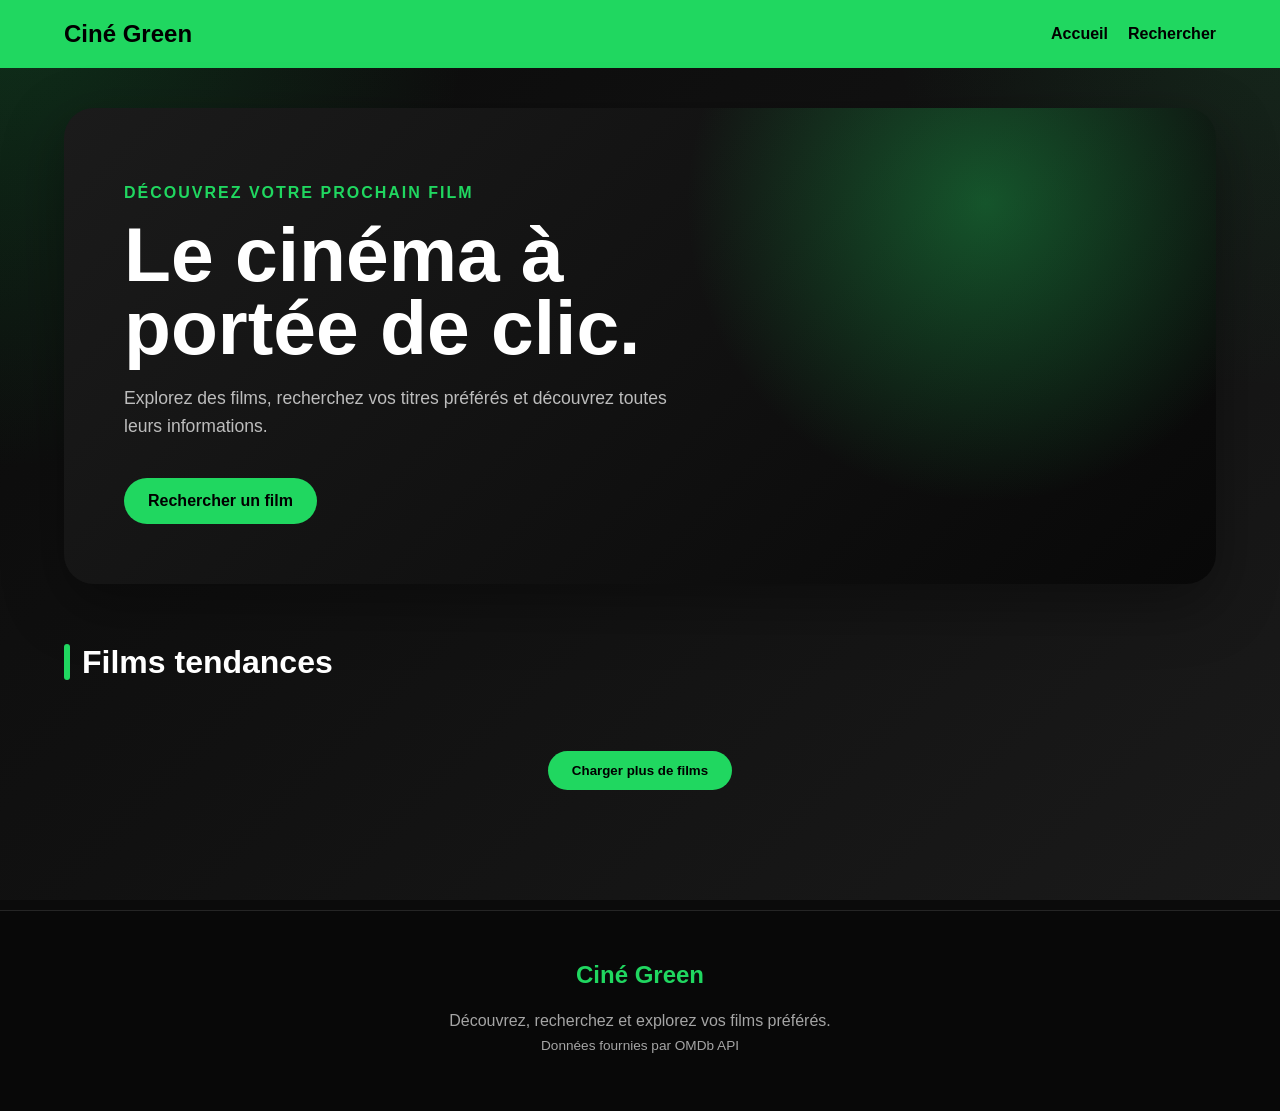
<file: index.html>
<!DOCTYPE html>
<html lang="fr">
<head>
    <meta charset="UTF-8">
    <meta name="viewport" content="width=device-width, initial-scale=1.0">
    <title>Cinéma</title>
    <link rel="stylesheet" href="./css/style.css">
</head>

<body>
    <header>
    <nav>
    <a href="index.html" class="logo"><b>Ciné Green</b></a>

    <div class="nav-links">
        <a href="index.html">Accueil</a>
        <a href="search.html">Rechercher</a>
    </div>
</nav>
    </header>
    <section class="hero">
    <div class="hero-content">
        <p class="hero-label">Découvrez votre prochain film</p>
        <h1>Le cinéma à portée de clic.</h1>
        <p>
            Explorez des films, recherchez vos titres préférés
            et découvrez toutes leurs informations.
        </p>

        <a href="search.html" class="hero-button">
            Rechercher un film
        </a>
    </div>
</section>
    <main>
    <section>
        <div class="section-title">
    <span></span>
    <h1>Films tendances</h1>
</div>
        <div id="movies-container">
        </div>
        <button id="load-more" type="button">Charger plus de films</button>
    </section>
</main>
<footer>
    <div class="footer-content">
        <a href="index.html" class="footer-logo">Ciné Green</a>

        <p>
            Découvrez, recherchez et explorez vos films préférés.
        </p>

        <p class="footer-credit">
            Données fournies par OMDb API
        </p>
    </div>
</footer>
<script type="module" src="./js/index.js"></script>
</body>
</html>
</file>
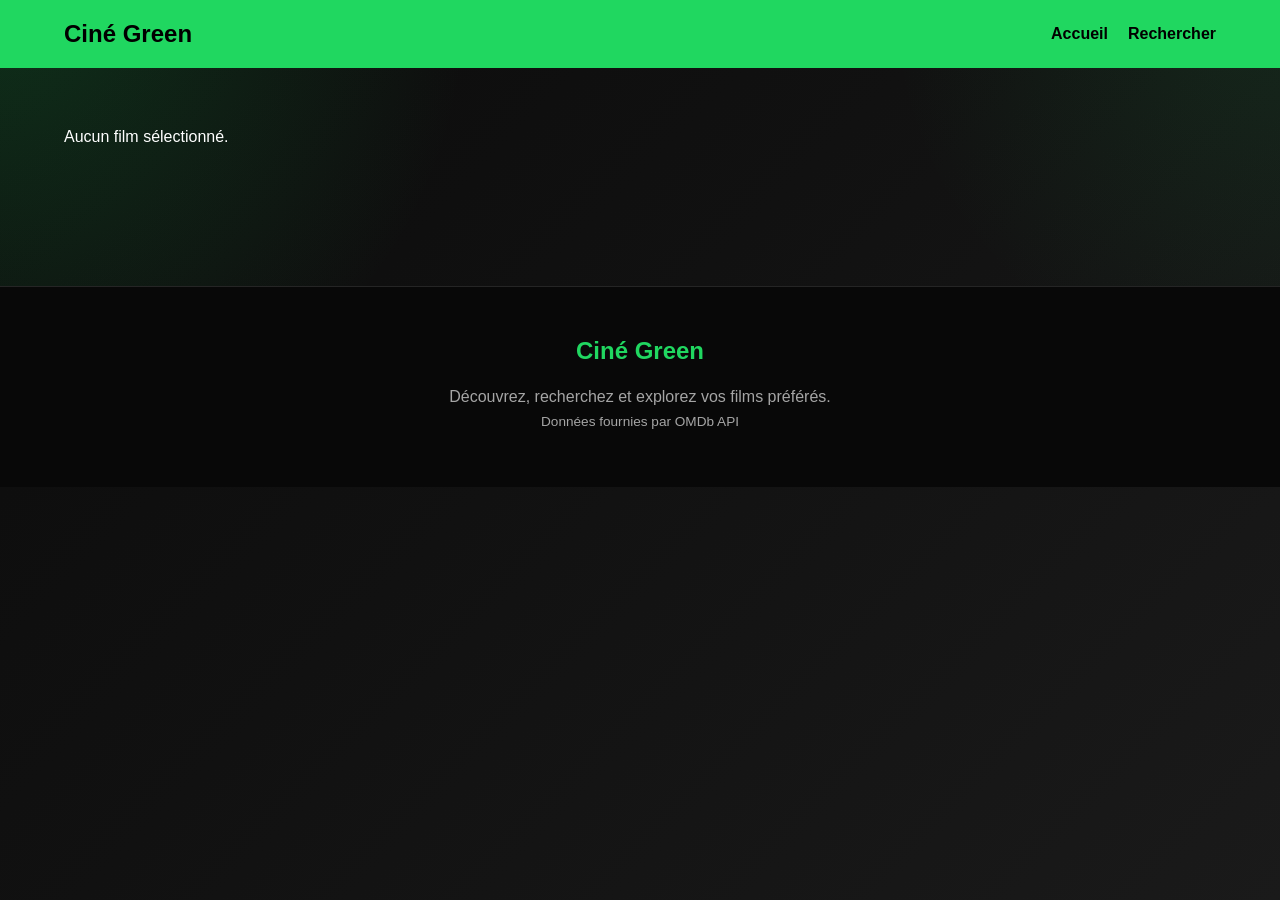
<file: movie.html>
<!DOCTYPE html>
<html lang="fr">
<head>
    <meta charset="UTF-8">
    <meta name="viewport" content="width=device-width, initial-scale=1.0">
    <title>Détail du film</title>
    <link rel="stylesheet" href="./css/style.css">
</head>

<body>

    <header>
        <nav>
    <a href="index.html" class="logo"><b>Ciné Green</b></a>

    <div class="nav-links">
        <a href="index.html">Accueil</a>
        <a href="search.html">Rechercher</a>
    </div>
</nav>
    </header>

    <main>
        <section id="movie-details">
        </section>
    </main>
    <footer>
    <div class="footer-content">
        <a href="index.html" class="footer-logo">Ciné Green</a>

        <p>
            Découvrez, recherchez et explorez vos films préférés.
        </p>

        <p class="footer-credit">
            Données fournies par OMDb API 
        </p>
    </div>
</footer>
<script type="module" src="./js/movie.js"></script>
</body>
</html>
</file>
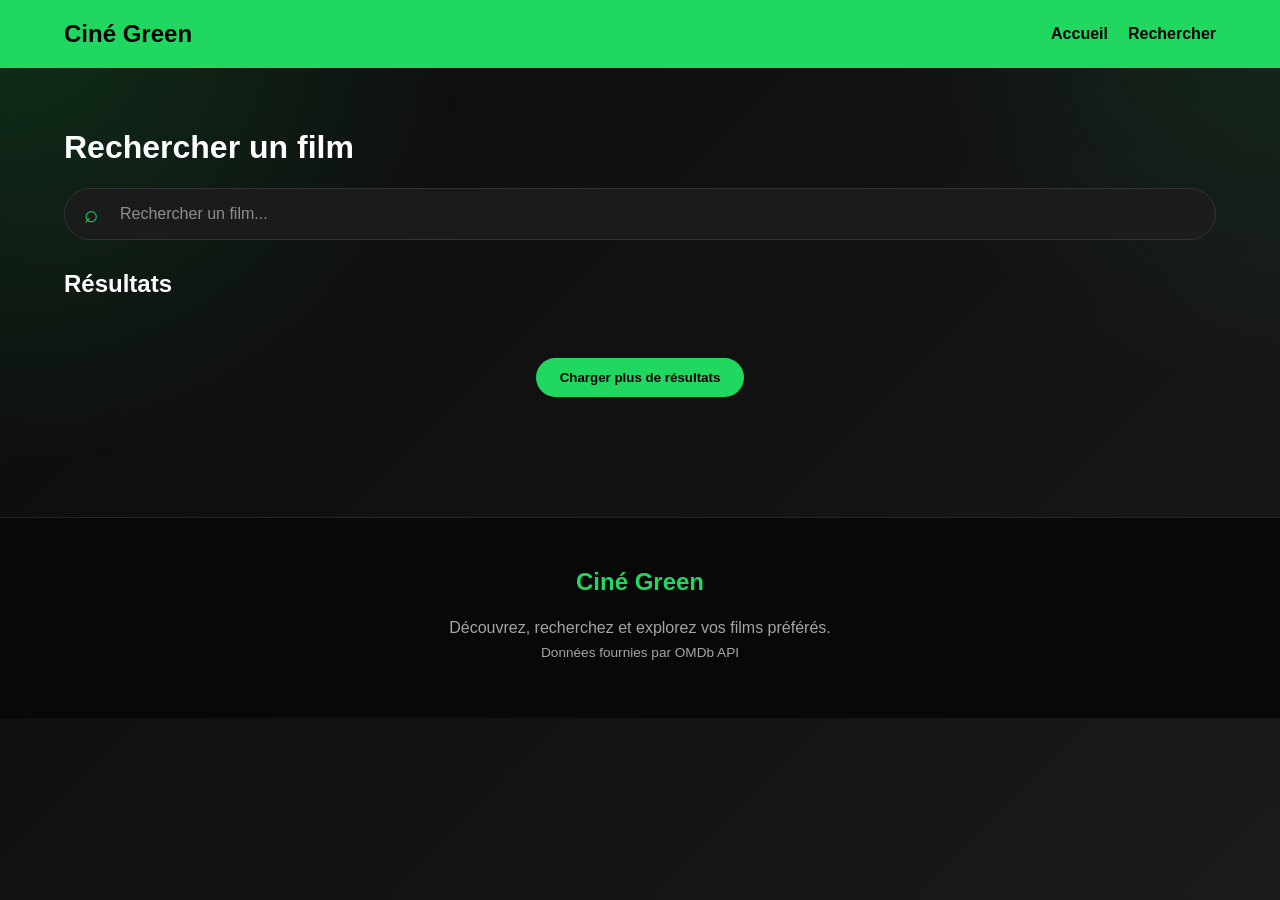
<file: search.html>
<!DOCTYPE html>
<html lang="fr">
<head>
    <meta charset="UTF-8">
    <meta name="viewport" content="width=device-width, initial-scale=1.0">
    <title>Recherche de films</title>
    <link rel="stylesheet" href="./css/style.css">
</head>

<body>

    <header>
        <nav>
    <a href="index.html" class="logo"><b>Ciné Green</b></a>

    <div class="nav-links">
        <a href="index.html">Accueil</a>
        <a href="search.html">Rechercher</a>
    </div>
</nav>
    </header>

    <main>
        <h1>Rechercher un film</h1>
        <div class="search-box">
    <span class="search-icon">⌕</span>

    <input
        type="search"
        id="search-input"
        placeholder="Rechercher un film..."
    >
</div>
<section>
    <h2>Résultats</h2>

    <div id="search-results">
    </div>
    <button id="load-more-search" type="button" hidden>
    Charger plus de résultats
</button>
</section>
    </main>
    <footer>
    <div class="footer-content">
        <a href="index.html" class="footer-logo">Ciné Green</a>

        <p>
            Découvrez, recherchez et explorez vos films préférés.
        </p>

        <p class="footer-credit">
            Données fournies par OMDb API
        </p>
    </div>
</footer>
    <script type="module" src="./js/search.js"></script>
</body>
</html>
</file>
<file: css/style.css>
* {
    box-sizing: border-box;
}

body {
    margin: 0;
    font-family: "Myriad Pro", Arial, sans-serif;
    color: #ffffff;
    background-color: #0b0b0b;
    background-image:
        radial-gradient(circle at top left, rgba(32, 215, 96, 0.18), transparent 30%),
        radial-gradient(circle at top right, rgba(32, 215, 96, 0.10), transparent 25%),
        linear-gradient(135deg, #0b0b0b 0%, #111111 45%, #1a1a1a 100%);
    background-attachment: fixed;
}

main {
    width: min(1200px, 90%);
    margin: 0 auto;
    padding: 40px 0;
}

header {
    background-color: #20D760;
    padding: 20px 0;
}

nav {
    width: min(1200px, 90%);
    margin: 0 auto;
    display: flex;
    gap: 20px;
}

nav a {
    color: #000000;
    text-decoration: none;
    font-weight: bold;
}

nav a:hover {
    text-decoration: underline;
}

#movies-container,
#search-results {
    display: grid;
    grid-template-columns: repeat(auto-fit, minmax(220px, 1fr));
    gap: 24px;
}

article {
    background-color: #20D760;
    color: #000000;
    padding: 16px;
    border-radius: 30px;
}

article img {
    width: 100%;
    display: block;
    border-radius: 8px;
}

article h2 {
    margin-top: 16px;
    font-size: 1.2rem;
}

article a,
button {
    display: inline-block;
    margin-top: 12px;
    padding: 10px 16px;
    border: none;
    border-radius: 26px;
    background-color: black;
    color: #20D760;
    text-decoration: none;
    cursor: pointer;
    font-weight: bold;
}
#load-more,
#load-more-search {
    display: block;
    margin: 40px auto 0;
    padding: 12px 24px;
    border: none;
    border-radius: 26px;
    background-color: #20D760;
    color: #000000;
    font-weight: bold;
    cursor: pointer;
}
button:hover,
article a:hover {
    opacity: 0.85;
}

.search-box {
    position: relative;
    margin: 20px 0 30px;
}

.search-icon {
    position: absolute;
    left: 20px;
    top: 50%;
    transform: translateY(-50%);
    color: #20D760;
    font-size: 1.5rem;
    pointer-events: none;
}

#search-input {
    width: 100%;
    padding: 16px 20px 16px 55px;
    border: 1px solid #333333;
    border-radius: 30px;
    background-color: rgba(28, 28, 28, 0.9);
    color: #ffffff;
    font-size: 1rem;
    transition:
        border-color 0.3s ease,
        box-shadow 0.3s ease;
}

#search-input:focus {
    outline: none;
    border-color: #20D760;
    box-shadow: 0 0 0 3px rgba(32, 215, 96, 0.15);
}

#search-input::placeholder {
    color: #8d8d8d;
}

#search-input:focus {
    outline: none;
    border-color: #20D760;
}

#movie-details article {
    max-width: 900px;
    margin: 0 auto;
}

#movie-details img {
    max-width: 320px;
    margin-bottom: 20px;
}

#movie-details h1 {
    font-size: 2rem;
    margin-bottom: 20px;
}

#movie-details p {
    line-height: 1.6;
}

article {
    transition: transform 0.3s ease, box-shadow 0.3s ease;
}

article:hover {
    transform: translateY(-8px);
    box-shadow: 0 14px 30px rgba(0, 0, 0, 0.35);
}

article img {
    transition: transform 0.3s ease;
}

article:hover img {
    transform: scale(1.03);
}
nav {
    width: min(1200px, 90%);
    margin: 0 auto;
    display: flex;
    justify-content: space-between;
    align-items: center;
}

.logo {
    font-size: 1.5rem;
    font-weight: bold;
    color: #000000;
}

.nav-links {
    display: flex;
    gap: 20px;
}
.hero {
    width: min(1200px, 90%);
    min-height: 420px;
    margin: 40px auto 20px;
    padding: 60px;
    display: flex;
    align-items: center;
    border-radius: 30px;

    background:
        radial-gradient(
            circle at 80% 20%,
            rgba(32, 215, 96, 0.35),
            transparent 30%
        ),
        linear-gradient(
            135deg,
            #1b1b1b,
            #080808
        );

    box-shadow: 0 20px 60px rgba(0, 0, 0, 0.35);
}

.hero-content {
    max-width: 650px;
}

.hero-label {
    color: #20D760;
    font-weight: bold;
    text-transform: uppercase;
    letter-spacing: 2px;
}

.hero h1 {
    margin: 10px 0 20px;
    font-size: clamp(2.5rem, 6vw, 5rem);
    line-height: 0.95;
}

.hero-content > p:not(.hero-label) {
    max-width: 550px;
    color: #bdbdbd;
    font-size: 1.1rem;
    line-height: 1.6;
}

.hero-button {
    display: inline-block;
    margin-top: 20px;
    padding: 14px 24px;
    border-radius: 30px;
    background-color: #20D760;
    color: #000000;
    text-decoration: none;
    font-weight: bold;
}
.section-title {
    display: flex;
    align-items: center;
    gap: 12px;
    margin-bottom: 30px;
}

.section-title span {
    width: 6px;
    height: 36px;
    background-color: #20D760;
    border-radius: 10px;
}

.section-title h1 {
    margin: 0;
    font-size: 2rem;
}
#movie-details .movie-card {
    max-width: 1000px;
    margin: 0 auto;
    display: grid;
    grid-template-columns: 300px 1fr;
    gap: 40px;
    align-items: start;
    padding: 30px;
}

.movie-poster {
    width: 100%;
    max-width: 300px;
    border-radius: 20px;
}

.movie-info h1 {
    margin-top: 0;
    font-size: 2.5rem;
}

.movie-info p {
    line-height: 1.6;
}

.movie-plot {
    margin-top: 25px;
}
.rating-badge {
    display: inline-block;
    padding: 8px 14px;
    border-radius: 20px;
    background-color: #000000;
    color: #20D760;
    font-weight: bold;
}
footer {
    margin-top: 80px;
    padding: 50px 0;
    background-color: rgba(8, 8, 8, 0.95);
    border-top: 1px solid #252525;
}

.footer-content {
    width: min(1200px, 90%);
    margin: 0 auto;
    text-align: center;
}

.footer-logo {
    display: inline-block;
    margin-bottom: 15px;
    color: #20D760;
    font-size: 1.5rem;
    font-weight: bold;
    text-decoration: none;
}

.footer-content p {
    color: #a5a5a5;
    margin: 8px 0;
}

.footer-credit {
    font-size: 0.85rem;
}
@media (max-width: 768px) {

    header {
        padding: 16px 0;
    }

    nav {
        flex-direction: column;
        align-items: flex-start;
        gap: 15px;
    }

    .nav-links {
        width: 100%;
        justify-content: space-between;
    }

    .hero {
        min-height: auto;
        padding: 40px 25px;
        margin-top: 25px;
    }

    .hero h1 {
        font-size: 2.5rem;
    }

    #movies-container,
    #search-results {
        grid-template-columns: 1fr;
    }

    #movie-details .movie-card {
        grid-template-columns: 1fr;
        gap: 25px;
        padding: 20px;
    }

    .movie-poster {
        max-width: 100%;
        margin: 0 auto;
    }

    .movie-info h1 {
        font-size: 2rem;
    }

    footer {
        margin-top: 50px;
        padding: 35px 0;
    }
}
</file>
